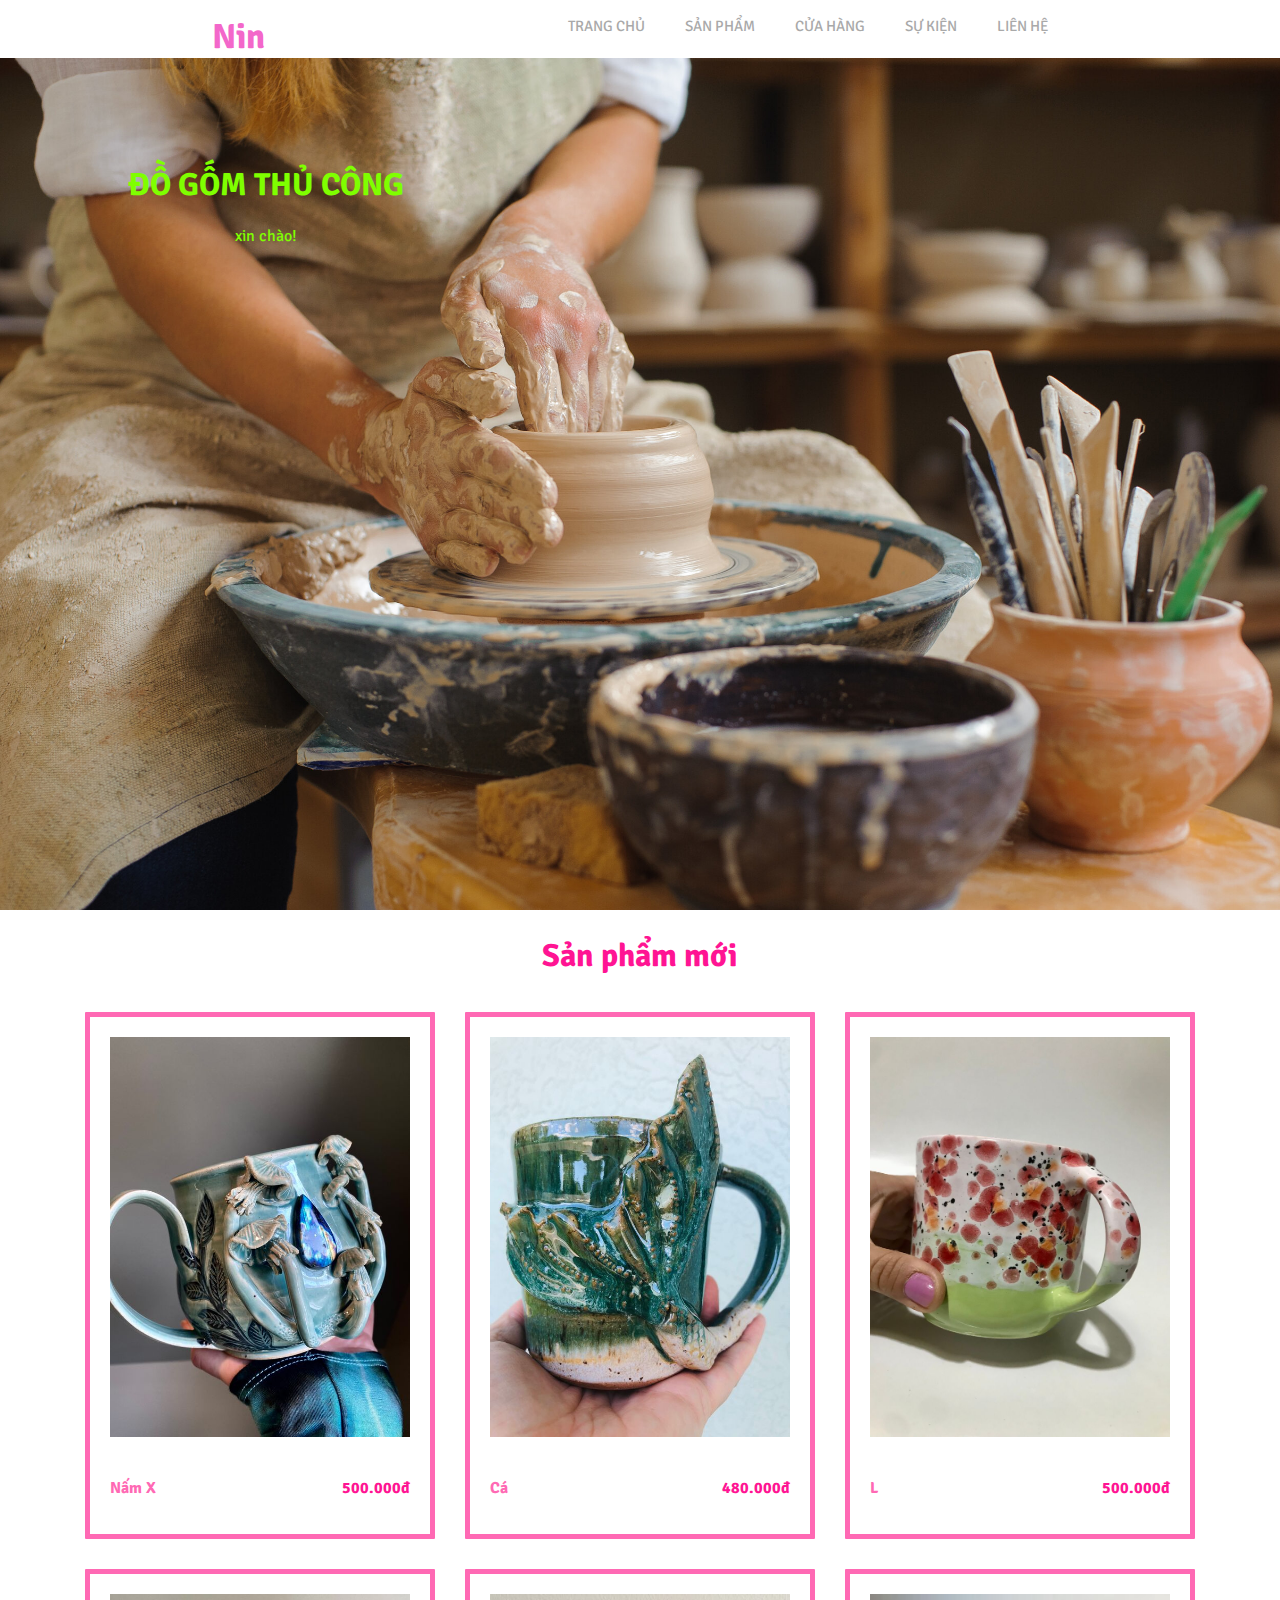
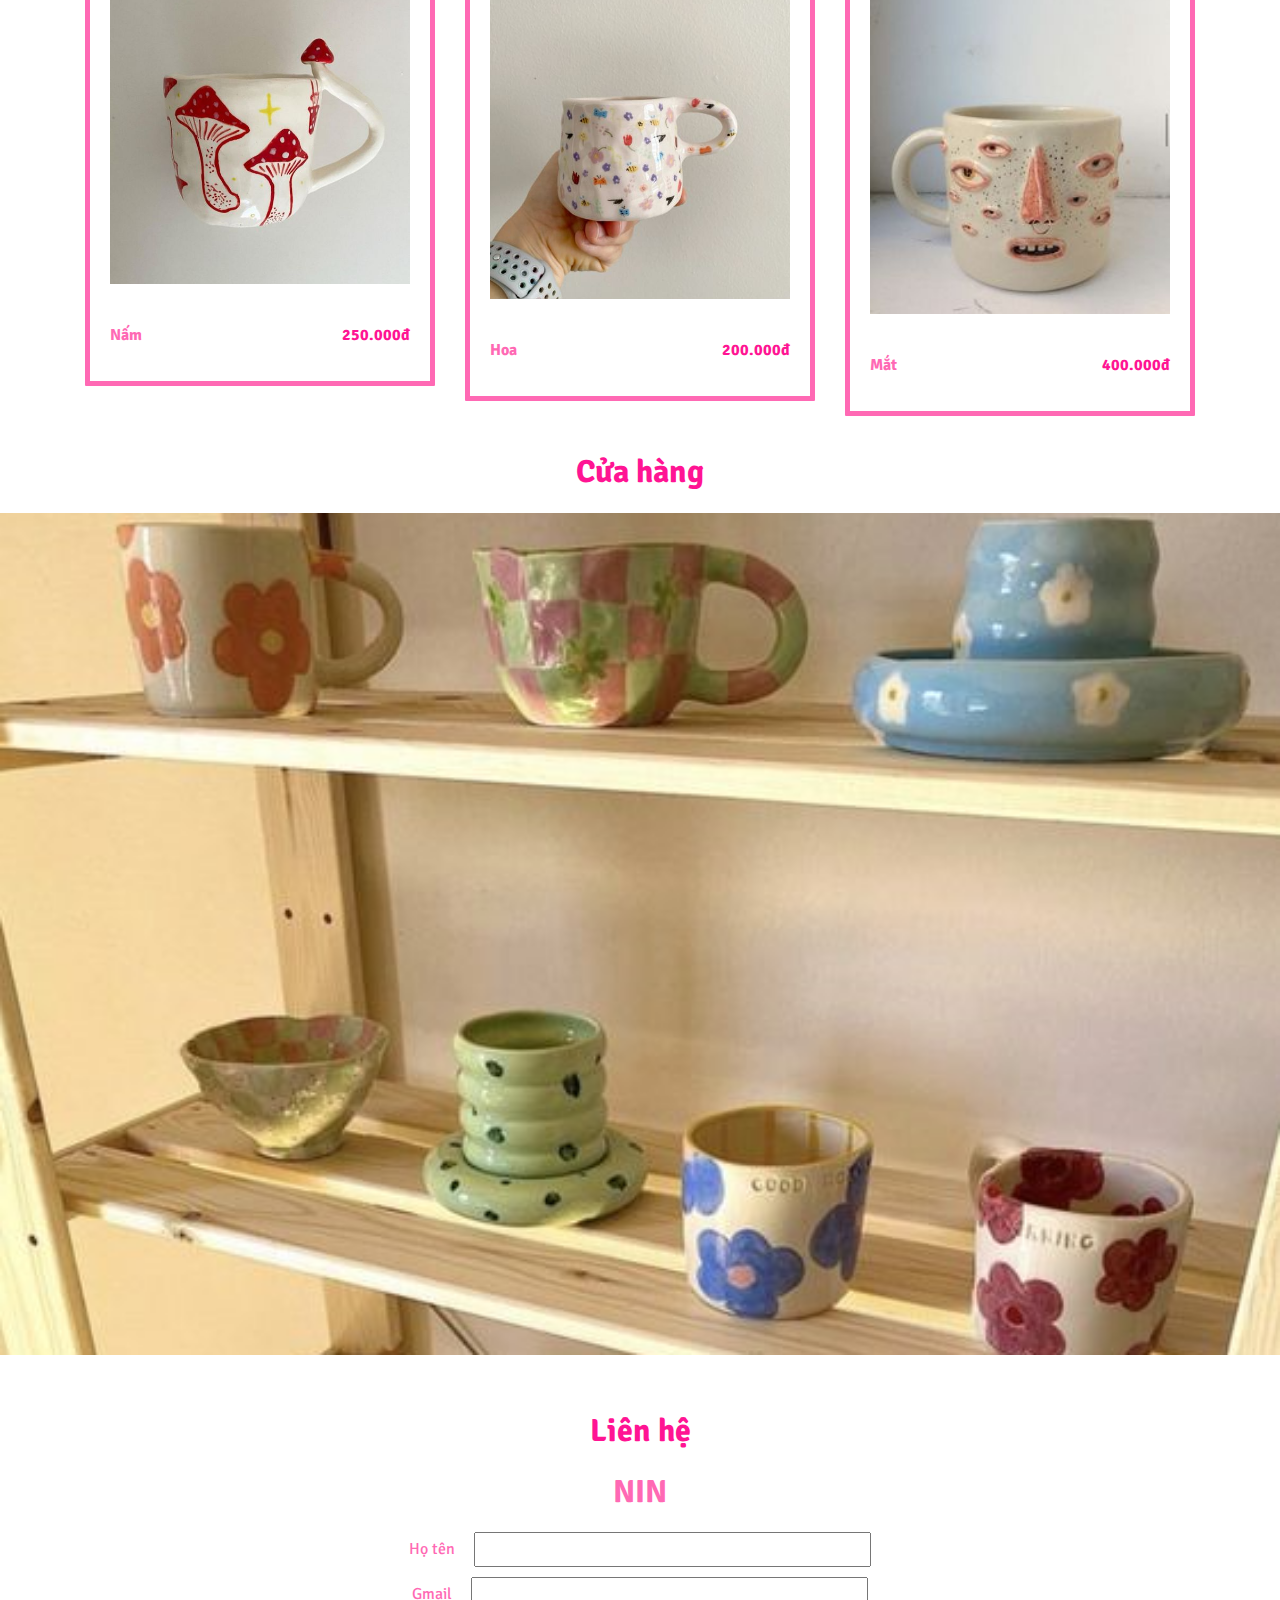
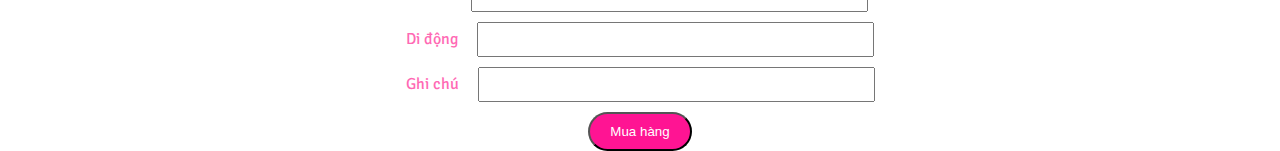
<file: index.html>
<!doctype html>
<html>
<head>
<meta charset="utf-8">
<title>Untitled Document</title>
<link rel="stylesheet" href="css/all.min.css">
<link rel="stylesheet" href="css/style.css">
<link rel="stylesheet" href="css/thu-vien-css.css">	
</head>

<body>
<header>	
<div class="container d-flex justify-around">
	<div class="logo"> <a href="#"> Nin </a></div>
	<div class="menu">
	<ul>
		<li> <a href="#"> Trang chủ </a></li>
		<li> <a href="#">Sản phẩm </a></li>
		<li> <a href="#"> Cửa hàng </a></li>
		<li> <a href="#"> Sự kiện </a></li>
		<li> <a href="#"> Liên hệ </a></li>
	</ul>	
	</div>
	</div>	
</header>
<div class="banner">
	<img src="images/banner.jpeg" alt="" class="img-100">
	<div class="caption">
	<h1 style=""> ĐỒ GỐM THỦ CÔNG</h1>
	<p> xin chào!</p>	
		</div>
	</div>	
<main>
<section id=" Sản phẩm mới">
	<div class="container">
	<h1 class="text-center"> <span class="text-hong"> Sản phẩm mới</span></h1>
	<div class="row">
	<div class="col-4">
		<div class="vien">
		   <img src="images/11.jpg" alt="" class="img-100"> &nbsp; &nbsp;
	 <p class="d-flex justify-between"><b>Nấm X</b><b class="text-hong">500.000đ</b></p>
		<div class="icon"> <a href="#"><i class="fas fa-heart"></i></a>
			 <a href="#"><i class="fas fa-search"></i></a>
			 <a href="#"><i class="fas fa-shopping-cart"></i></a>
			</div>	
		</div>
		</div>
		<div class="col-4">
		<div class="vien">
		   <img src="images/12.jpg" alt="" class="img-100"> &nbsp; &nbsp;
	 <p class="d-flex justify-between"><b>Cá</b><b class="text-hong">480.000đ</b></p>
		<div class="icon"> <a href="#"><i class="fas fa-heart"></i></a>
			 <a href="#"><i class="fas fa-search"></i></a>
			 <a href="#"><i class="fas fa-shopping-cart"></i></a>
			</div>	
		</div>
		</div>
		<div class="col-4">
		<div class="vien">
		   <img src="images/9.jpg" alt="" class="img-100"> &nbsp; &nbsp;
	 <p class="d-flex justify-between"><b>L</b><b class="text-hong">500.000đ</b></p>
		<div class="icon"> <a href="#"><i class="fas fa-heart"></i></a>
			 <a href="#"><i class="fas fa-search"></i></a>
			 <a href="#"><i class="fas fa-shopping-cart"></i></a>
			</div>	
		</div>
		</div><div class="col-4">
		<div class="vien">
		   <img src="images/10.jpg" alt="" class="img-100"> &nbsp; &nbsp;
	 <p class="d-flex justify-between"><b>Nấm</b><b class="text-hong">250.000đ</b></p>
		<div class="icon"> <a href="#"><i class="fas fa-heart"></i></a>
			 <a href="#"><i class="fas fa-search"></i></a>
			 <a href="#"><i class="fas fa-shopping-cart"></i></a>
			</div>	
		</div>
		</div>
		<div class="col-4">
		<div class="vien">
		   <img src="images/1.jpg" alt="" class="img-100"> &nbsp; &nbsp;
	 <p class="d-flex justify-between"><b>Hoa</b><b class="text-hong">200.000đ</b></p>
		<div class="icon"> <a href="#"><i class="fas fa-heart"></i></a>
			 <a href="#"><i class="fas fa-search"></i></a>
			 <a href="#"><i class="fas fa-shopping-cart"></i></a>
			</div>	
		</div>
		</div>
		<div class="col-4">
		<div class="vien">
		   <img src="images/6.jpg" alt="" class="img-100"> &nbsp; &nbsp;
	 <p class="d-flex justify-between"><b>Mắt</b><b class="text-hong">400.000đ</b></p>
		<div class="icon"> <a href="#"><i class="fas fa-heart"></i></a>
			 <a href="#"><i class="fas fa-search"></i></a>
			 <a href="#"><i class="fas fa-shopping-cart"></i></a>
			</div>	
		</div>
		</div>
		</div>	
	</div>
	</section>
<section>
	<h1 class="text-center"> <span class="text-hong"> Cửa hàng</span></h1>
 <div class="banner"> 
	 <img src="images/14.png" alt="" class="img-100">
	 <div class="row">
		<div class="col-3" >
		</div>
	 </div>
 <div class="container">
	<div class="row">
	 </div>
	  </div> 
	</div>
	</section>
<section>
	<h1 class="text-center"> <span class="text-hong"> Liên hệ</span></h1>
	<div class="container">
	<h1> NIN </h1>
	<form action="#">
		 <label for="Tên"> Họ tên</label> <input type="text" class="form-control" size="45">  <br>
		 <label for="gmail"> Gmail</label> <input type="text" class="form-control" size="45">  <br>
		 <label for="di động"> Di động </label> <input type="text" class="form-control" size="45"> <br> 
		<label for="ghi chú"> Ghi chú </label> <input type="text" class="form-control" size="45"> <br>
		<input type="submit" value="Mua hàng" class="btn">
		
		</form>	
	</div>
	
	</section>
	</main>	
	
	
	
</body>
</html>
</file>
<file: css/style.css>
@charset "utf-8";
/* CSS Document */
@import url('https://fonts.googleapis.com/css2?family=Roboto&display=swap');
.roboto-regular {
  font-family: "Roboto", sans-serif;
  font-weight: 400;
  font-style: normal;
}
body{
  font-family: "Roboto", sans-serif; font-size: 16px; color:#000000; margin: 0 	
}
header{
	with:200px; 
}
.logo{
	padding-top: 15px
}
.logo a{
	text-decoration: none; font-size:35px; font-weight: bold; color:#F367CA
}
.logo a:hover{
	color:chartreuse
}
.menu ul{
	padding:5px
}
.menu ul{
	margin: 10; padding: 0; list-style: none; display: flex
}
.menu ul li a{
	padding: 10px 20px; text-decoration: none; font-size:15px; text-transform: uppercase; color: darkgray
}
.menu ul li a:hover{
	background-color: chartreuse; color:black
}
.banner{
	with: 100%; min-height: 600px; position: relative
}
.caption{
 wiht:30%; position: absolute; left: 10%; top: 10%; color:chartreuse; text-align: center	
}
.gach-chan{
	border-bottom: 2px solid darkred
}
.text-hong{
	color:deeppink
}
.vien{
	border:5px solid ; border-radius: 1px; padding: 20px; position: relative; overflow: hidden
}
.icon{
	with:70%; height:45px; position: absolute; left: 15%; top:-15%; display: flex; justify-content: space-between; transition: all 2s
}
.icon a{
	height:45px; wiht:45px; color:chartreuse; border-radius:50%; display: flex; justify-content: center; align-items: center;text-decoration: none
}
.vien:hover .icon{
top:40%
}
footer{
	wiht:100%; height:50px;background-color:blueviolet; clear:both; color:white; text-align: center;line-height: 50px
}
.form-control{
	padding: 8px; margin-bottom: 10px; margin-left: 15px
}
.container{
	text-align: center; color:hotpink
}
.btn{
	padding: 10px 20px; border-radius: 20px; background-color:deeppink; color:white; cursor: pointer
}
.btn:hover{
	background-color:chartreuse
}
</file>
<file: css/thu-vien-css.css>
@charset "utf-8";
/* CSS Document */
@import url('https://fonts.googleapis.com/css2?family=Signika&display=swap');
*{ box-sizing: border-box}
body{
  font-family: 'Signika', sans-serif;font-size: 16px;color: #666666;margin: 0;  
}
.container{ width: 1140px; margin: auto}
.img-100{ width: 100%; height: auto}
.img-circle{ border-radius: 50%}
.row{ display: flex; flex-wrap: wrap}
.col-1 {width: 8.33%;}
.col-2 {width: 16.66%;}
.col-3 {width: 25%;}
.col-4 {width: 33.33%;}
.col-5 {width: 41.66%;}
.col-6 {width: 50%;}
.col-7 {width: 58.33%;}
.col-8 {width: 66.66%;}
.col-9 {width: 75%;}
.col-10 {width: 83.33%;}
.col-11 {width: 91.66%;}
.col-12 {width: 100%;}
[class*="col-"] {
  padding: 15px;
  /*border: 1px solid red;*/
}
.py-50{ padding: 50px}
.p-0{ padding: 0} .p-3{padding: 15px}
.mt-0{ margin-top: 0}.my-10{margin: 10px 0} .mb-10{margin-bottom: 10px}
.my-30{ margin-top: 30px; margin-bottom: 30px}
.mx-auto { margin-left: auto; margin-right: auto}
.text-right{ text-align: right}
.text-center { text-align: center}
.d-flex{ display: flex}
.d-block{ display:block}
.d-none{ display: none}
.justify-center{ justify-content: center}
.justify-between{ justify-content: space-between}
.justify-around{ justify-content: space-around}
.flex-row-reverse{flex-direction: row-reverse}
.align-item-center{align-items: center}
.text-white{ color: #fff}
.btn-fill-primary
{
    background-color:#F87503;
    padding: 10px 20px;
    color: #fff;
    border-radius: 5px;
    cursor: pointer;
    text-transform: uppercase;
     border: 2px solid #F87503;
    transition: all .5s
}
.btn-fill-primary:hover{
     background-color:#Ff0;
    color: #333
}
.btn-outline-primary
{
    border: 2px solid #F87503;
    background: none;
    padding: 10px 20px;
    color: #fff;
    border-radius: 5px;
    cursor: pointer;
    text-transform: uppercase;
     transition: all .5s
}
.btn-outline-primary:hover{
     background-color:#F87503;
    color: #333
}
</file>
